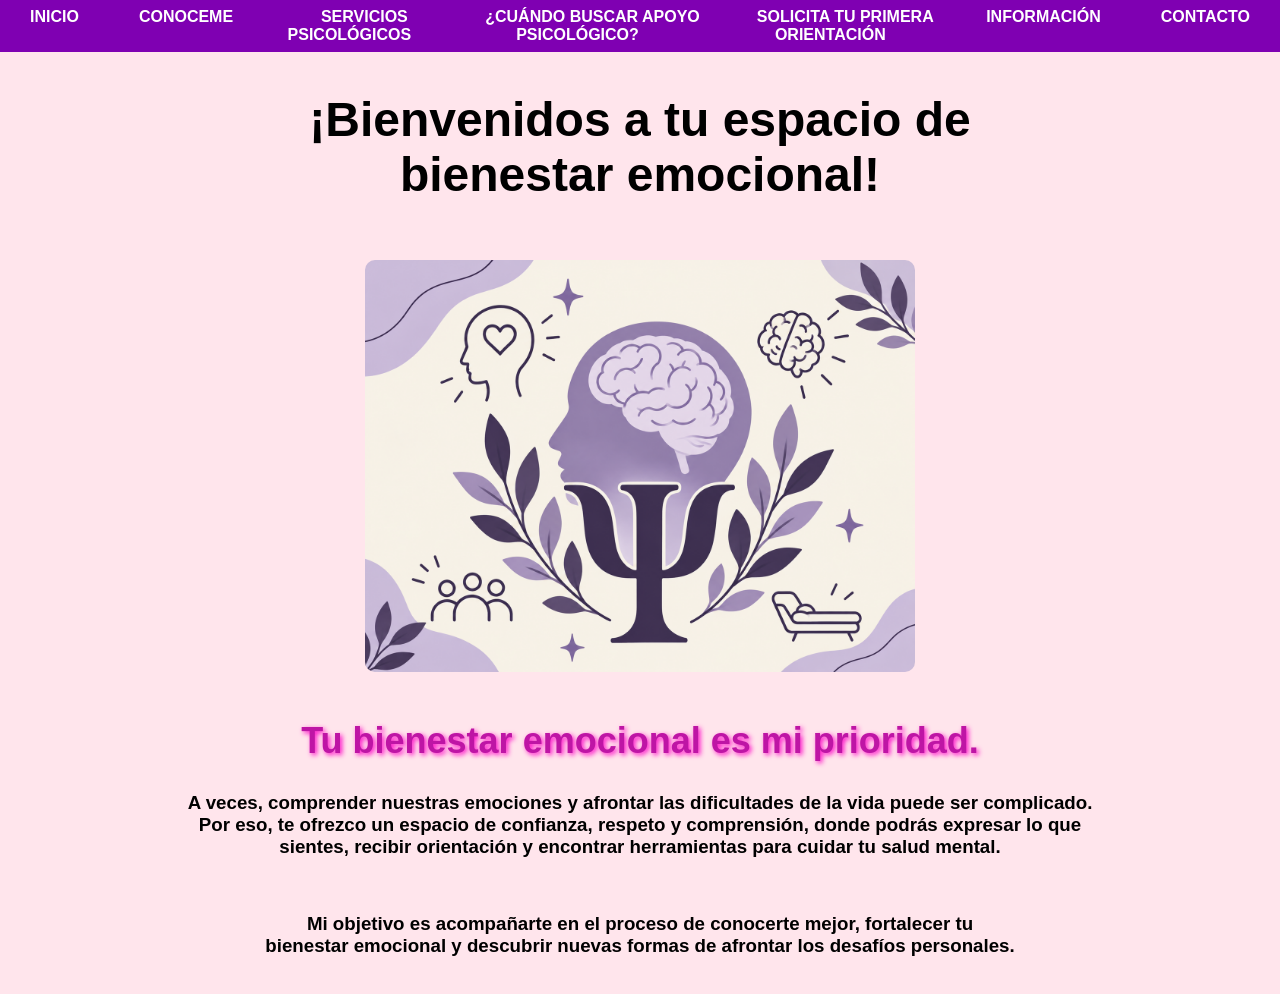
<file: index.html>
<html>
<head>
    <meta charset="UTF-8">
  <title>INICIO</title>
  <link rel="stylesheet" href="css/estilos.css">
</head>
<body>
    <header>
        <nav class="navbar">
            <ul>
                <li><a href="index.html">INICIO</a></li>
                <li><a href="conoce.html">CONOCEME</a></li>
                <li><a href="servicios.html">SERVICIOS PSICOLÓGICOS</a></li>
                <li><a href="apoyo.html">¿CUÁNDO BUSCAR APOYO PSICOLÓGICO?</a></li>
                <li><a href="orientacion.html">SOLICITA TU PRIMERA ORIENTACIÓN</a></li>
                <li><a href="informacion.html">INFORMACIÓN</a></li>
                <li><a href="contacto.html">CONTACTO</a></li>
            </ul>
        </nav>
    </header>

    <main>
        <center>
            <div class="flotante">
                <h2>¡Bienvenidos a tu espacio de <br>
                    bienestar emocional!</h2>
            </div>
                <br>
                <div class="galeria">
                    <img src="img/portada1.png" class="estilo1">
                </div>
                <br>
                <div class="sombra-suave">
                    <h2>Tu bienestar emocional es mi prioridad.</h2>
                </div>
                <h3>
                <p>
                    A veces, comprender nuestras emociones y afrontar las dificultades de la vida puede ser complicado.<br>
                    Por eso, te ofrezco un espacio de confianza, respeto y comprensión, donde podrás expresar lo que <br>
                    sientes, recibir orientación y encontrar herramientas para cuidar tu salud mental.<br>
                </p>
                </h3>
                <br>
                <h3>
                <p>
                    Mi objetivo es acompañarte en el proceso de conocerte mejor, fortalecer tu <br>
                    bienestar emocional y descubrir nuevas formas de afrontar los desafíos personales.
                </p>
                </h3>
                <br>
        </center>
    </main>
</body>
</html>
</file>
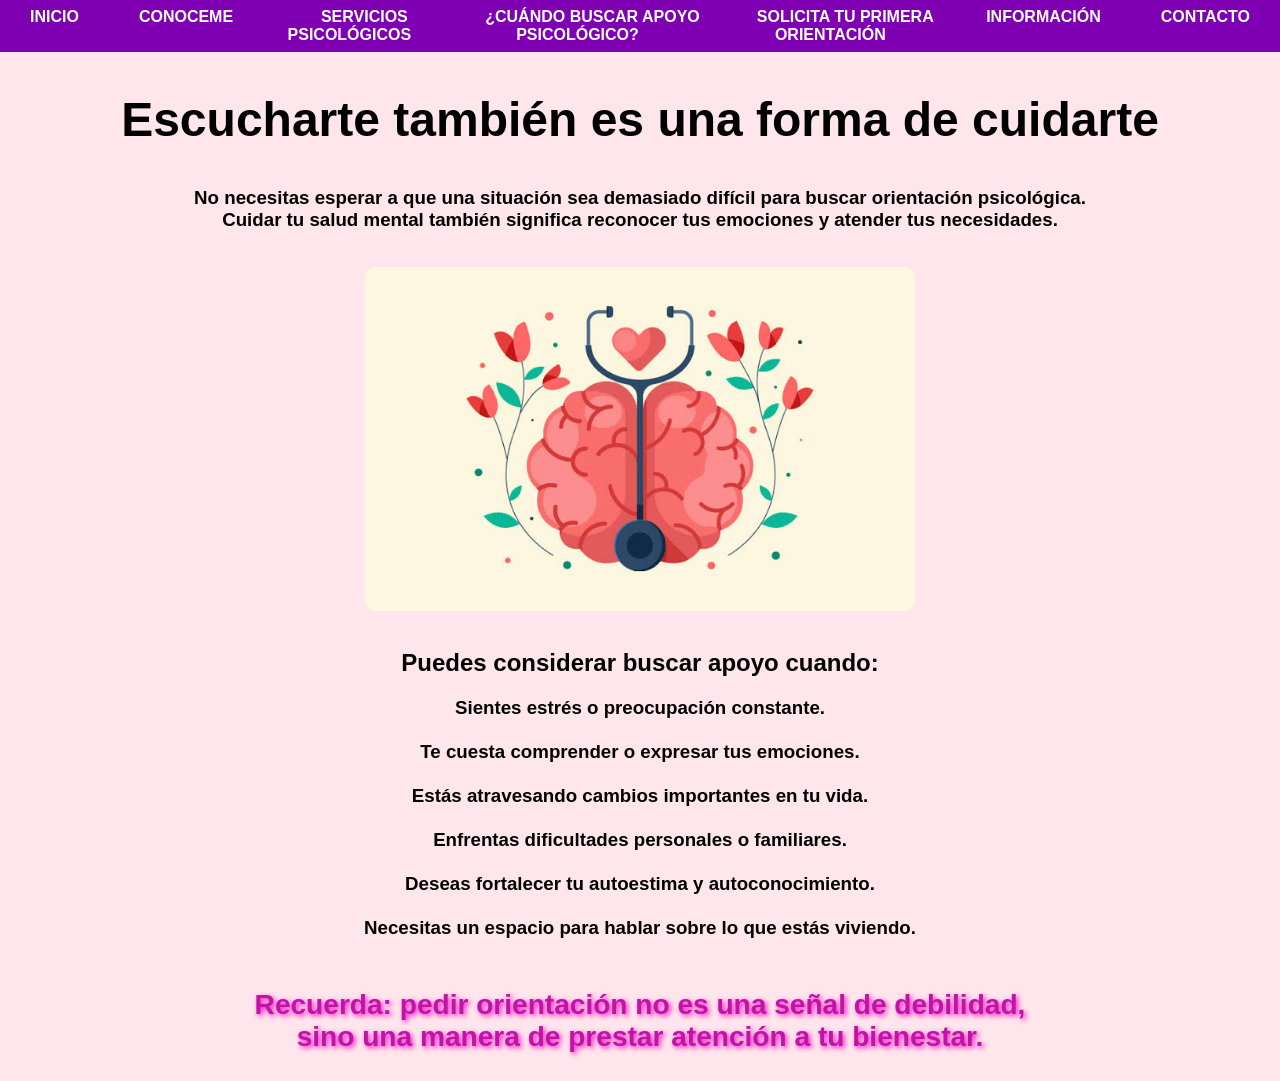
<file: apoyo.html>
<html>
<head>
    <meta charset="UTF-8">
    <title>apoyo</title>
    <link rel="stylesheet" href="css/estilos.css">
</head>
<body>
    <header>
        <nav class="navbar">
            <ul>
                <li><a href="index.html">INICIO</a></li>
                <li><a href="conoce.html">CONOCEME</a></li>
                <li><a href="servicios.html">SERVICIOS PSICOLÓGICOS</a></li>
                <li><a href="apoyo.html">¿CUÁNDO BUSCAR APOYO PSICOLÓGICO?</a></li>
                <li><a href="orientacion.html">SOLICITA TU PRIMERA ORIENTACIÓN</a></li>
                <li><a href="informacion.html">INFORMACIÓN</a></li>
                <li><a href="contacto.html">CONTACTO</a></li>
            </ul>
        </nav>
    </header>

    <main>
    <center>
        <div class="flotante">
                <h2>Escucharte también es una forma de cuidarte</h2>
        </div>
    <h3>
    <p>
        No necesitas esperar a que una situación sea demasiado difícil para buscar orientación psicológica.<br>
        Cuidar tu salud mental también significa reconocer tus emociones y atender tus necesidades.<br>
    </p>
    </h3>
    <br>
    <div class="galeria">
        <img src="img/bienestra.jpg" class="estilo1">
    </div>
    <br>
    <h2>Puedes considerar buscar apoyo cuando:</h2>
    <h3>
    <p>
       Sientes estrés o preocupación constante.<br><br>
        Te cuesta comprender o expresar tus emociones.<br><br>
        Estás atravesando cambios importantes en tu vida.<br><br>
        Enfrentas dificultades personales o familiares.<br><br>
        Deseas fortalecer tu autoestima y autoconocimiento.<br><br>
        Necesitas un espacio para hablar sobre lo que estás viviendo.<br><br>
    </p>
    </h3>
    <div class="sombra-suave">
                <h3>Recuerda: pedir orientación no es una señal de debilidad, <br>
                    sino una manera de prestar atención a tu bienestar.</h3>
        </div>
</center> 
</main>       
</body>
</html>
</file>
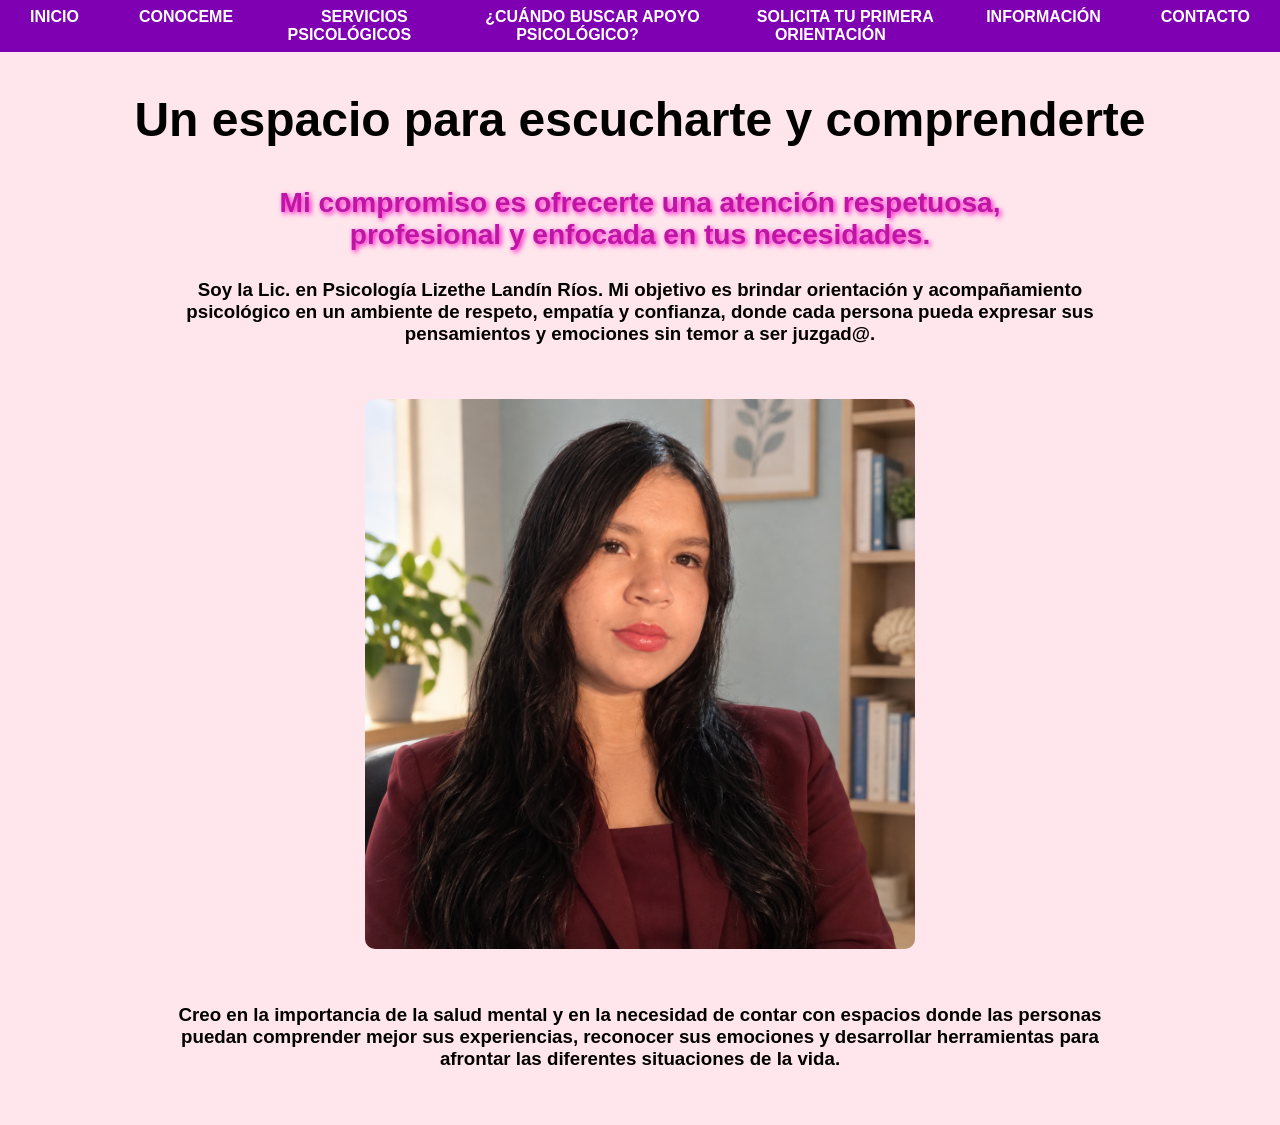
<file: conoce.html>
<html>
<head>
    <meta charset="UTF-8">
    <title>conóceme </title>
    <link rel="stylesheet" href="css/estilos.css">
</head>
<body>
    <header>
        <nav class="navbar">
            <ul>
                <li><a href="index.html">INICIO</a></li>
                <li><a href="conoce.html">CONOCEME</a></li>
                <li><a href="servicios.html">SERVICIOS PSICOLÓGICOS</a></li>
                <li><a href="apoyo.html">¿CUÁNDO BUSCAR APOYO PSICOLÓGICO?</a></li>
                <li><a href="orientacion.html">SOLICITA TU PRIMERA ORIENTACIÓN</a></li>
                <li><a href="informacion.html">INFORMACIÓN</a></li>
                <li><a href="contacto.html">CONTACTO</a></li>
            </ul>
        </nav>
    </header>

    <main>
    <center>
        <div class="flotante">
                <h2>Un espacio para escucharte y comprenderte</h2>
        </div>
    <div class="sombra-suave">
                <h3>Mi compromiso es ofrecerte una atención respetuosa, <br>
                    profesional y enfocada en tus necesidades.</h3>
        </div>
    <h3>
    <p>
        Soy la Lic. en Psicología Lizethe Landín Ríos. Mi objetivo es brindar orientación y acompañamiento<br>
        psicológico en un ambiente de respeto, empatía y confianza, donde cada persona pueda expresar sus<br>
        pensamientos y emociones sin temor a ser juzgad@.<br>
    </p>
    </h3>
    <br>
    <br>
    <div class="galeria">
        <img src="img/yo.png" class="estilo1">
    </div>
    <br>
    <br>
    <h3>
    <p>
        Creo en la importancia de la salud mental y en la necesidad de contar con espacios donde las personas<br>
        puedan comprender mejor sus experiencias, reconocer sus emociones y desarrollar herramientas para <br>
        afrontar las diferentes situaciones de la vida.<br>
    </p>
    </h3>
    <br>
    <br>
</center> 
</main>       
</body>
</html>
</file>
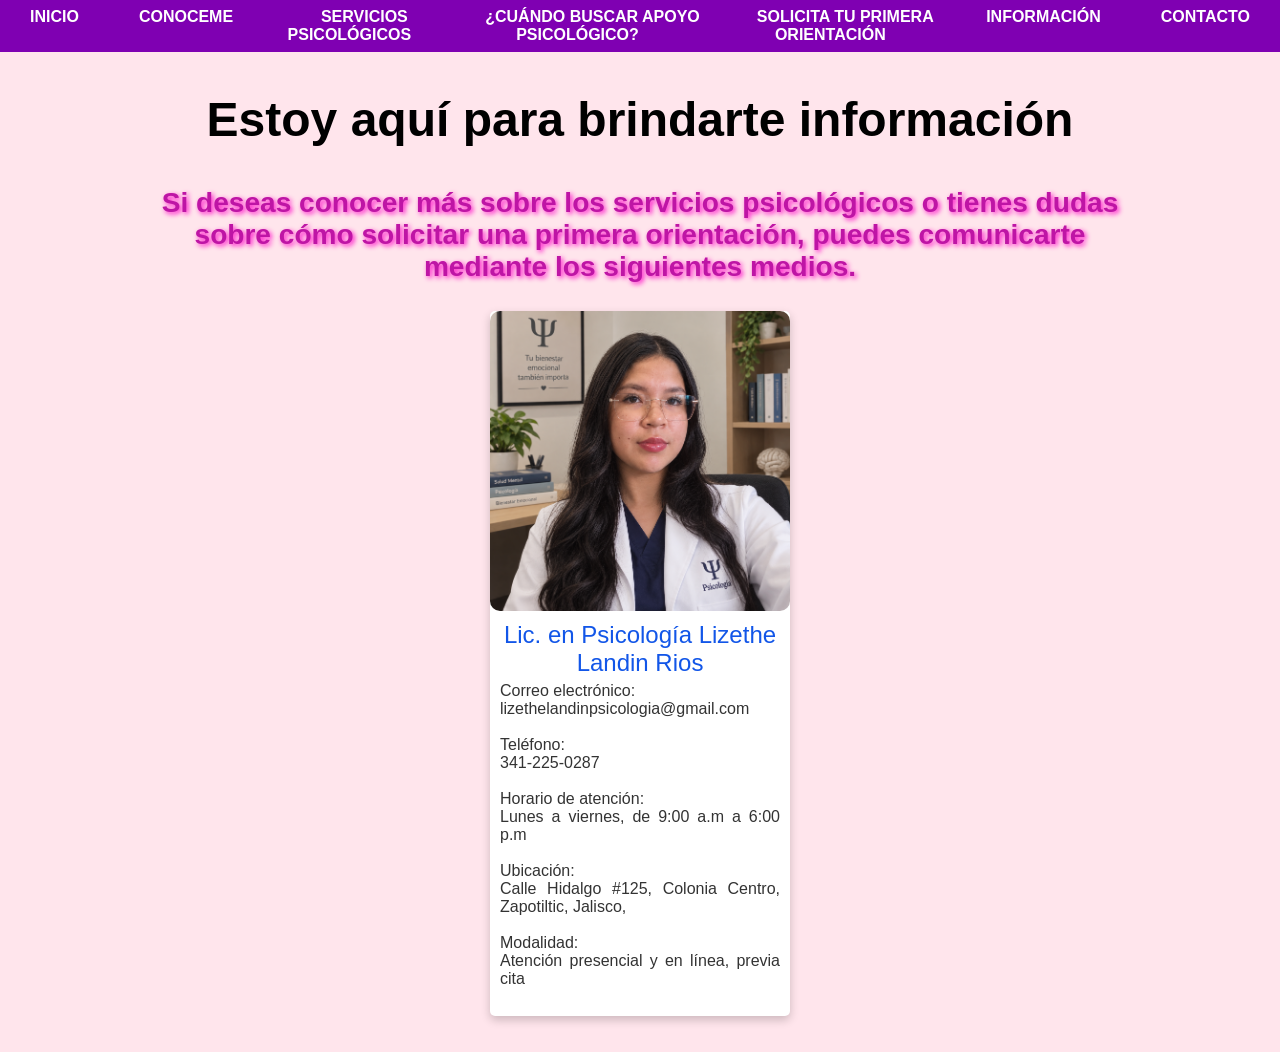
<file: contacto.html>
<html>
<head>
    <meta charset="UTF-8">
    <title>contacto</title>
    <link rel="stylesheet" href="css/estilos.css">
</head>
<body>
    <header>
        <nav class="navbar">
            <ul>
                <li><a href="index.html">INICIO</a></li>
                <li><a href="conoce.html">CONOCEME</a></li>
                <li><a href="servicios.html">SERVICIOS PSICOLÓGICOS</a></li>
                <li><a href="apoyo.html">¿CUÁNDO BUSCAR APOYO PSICOLÓGICO?</a></li>
                <li><a href="orientacion.html">SOLICITA TU PRIMERA ORIENTACIÓN</a></li>
                <li><a href="informacion.html">INFORMACIÓN</a></li>
                <li><a href="contacto.html">CONTACTO</a></li>
            </ul>
        </nav>
    </header>

    <main>
    <center>
        <div class="flotante">
                <h2>Estoy aquí para brindarte información</h2>
        </div>
    <div class="sombra-suave">
                <h3>Si deseas conocer más sobre los servicios psicológicos o tienes dudas <br>
                    sobre cómo solicitar una primera orientación, puedes comunicarte<br>
                    mediante los siguientes medios.</h3>
        </div>

    <center>
    <div class="contenido">
        <div class="galeria">
    <div class="card">
    <img src="img/yo2.png" width="500px" height="800px">
    <div class="card-content">
      <div class="card-title">Lic. en Psicología Lizethe Landin Rios</div>
      <div class="card-description">
        Correo electrónico: <br>
        lizethelandinpsicologia@gmail.com<br><br>
        Teléfono: <br>
        341-225-0287<br><br>
        Horario de atención:<br>
        Lunes a viernes, de 9:00 a.m a 6:00 p.m<br><br>
        Ubicación: <br>
        Calle Hidalgo #125, Colonia Centro, Zapotiltic, Jalisco,<br><br>
        Modalidad:<br>
        Atención presencial y en línea, previa cita<br><br>
      </div>
    </div>
  </div>
</center>      

<br>
<br>
    </center>
</main>       
</body>
</html>
</file>
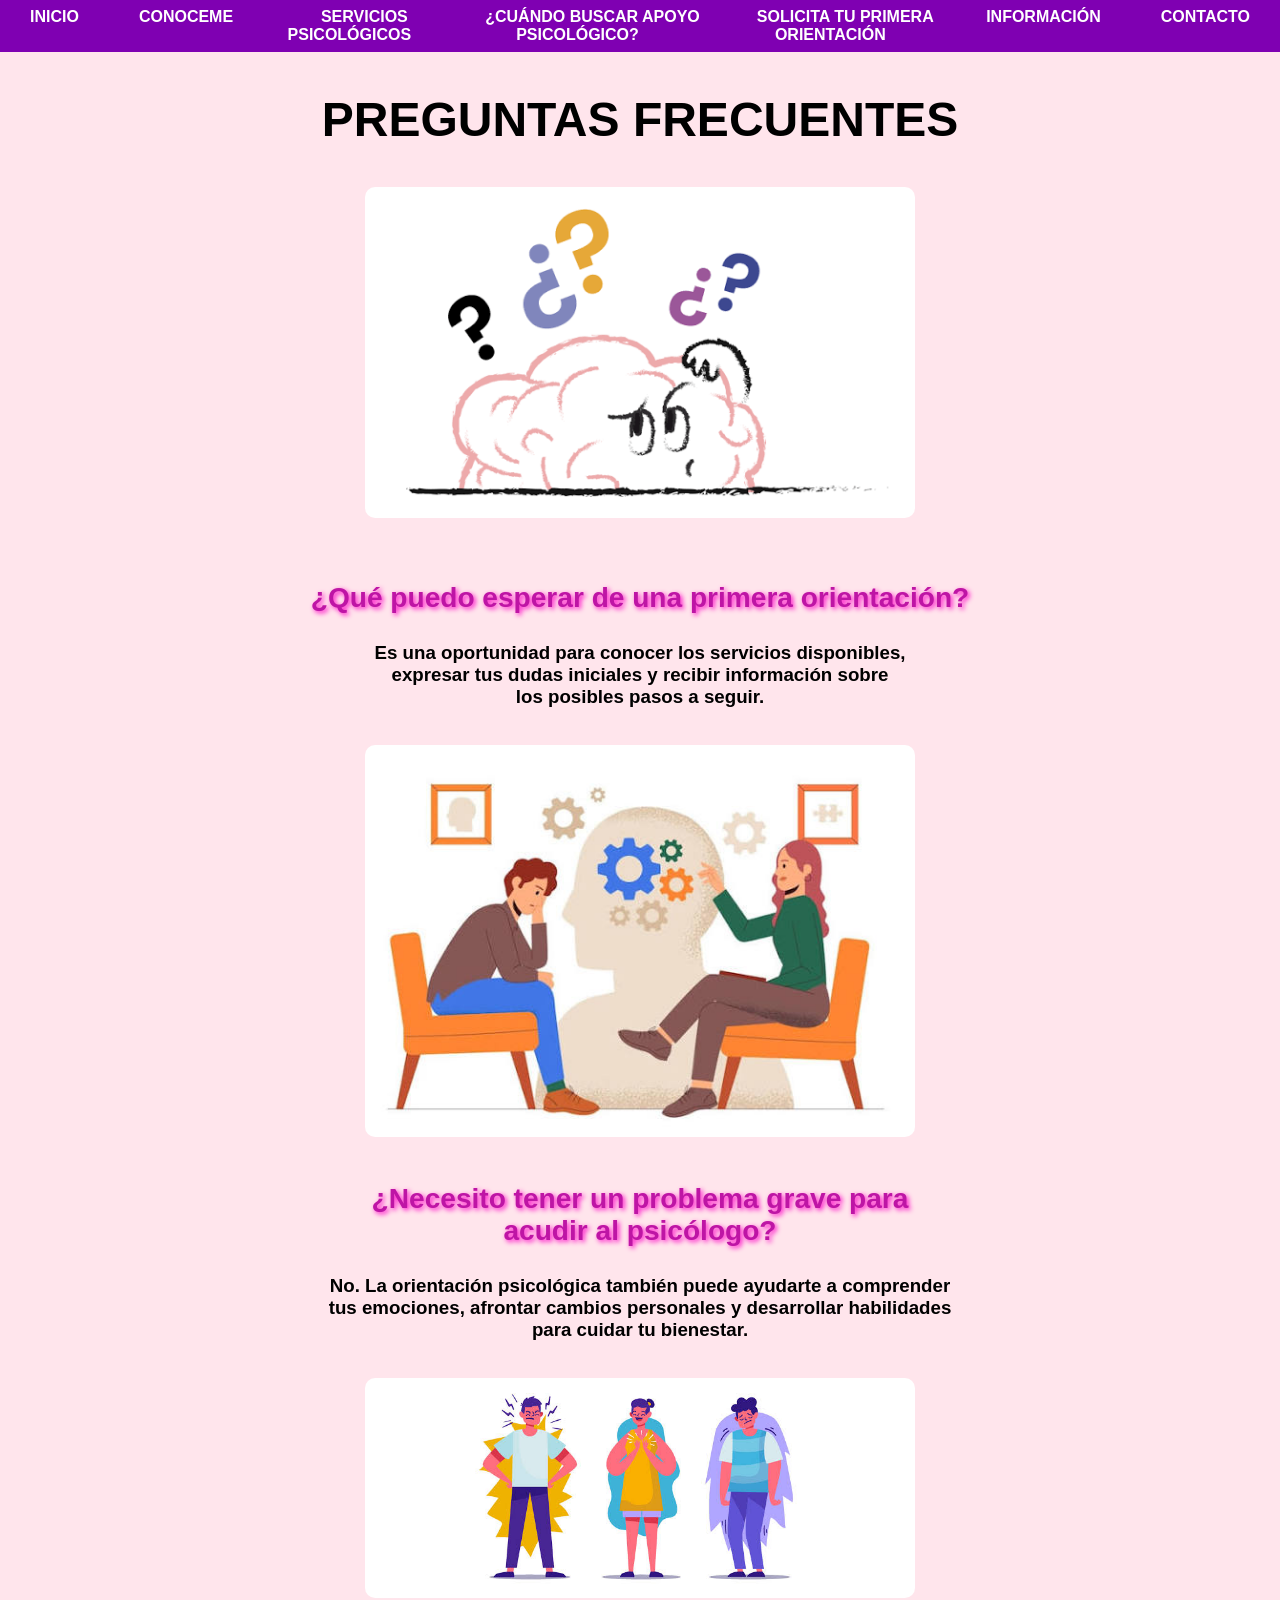
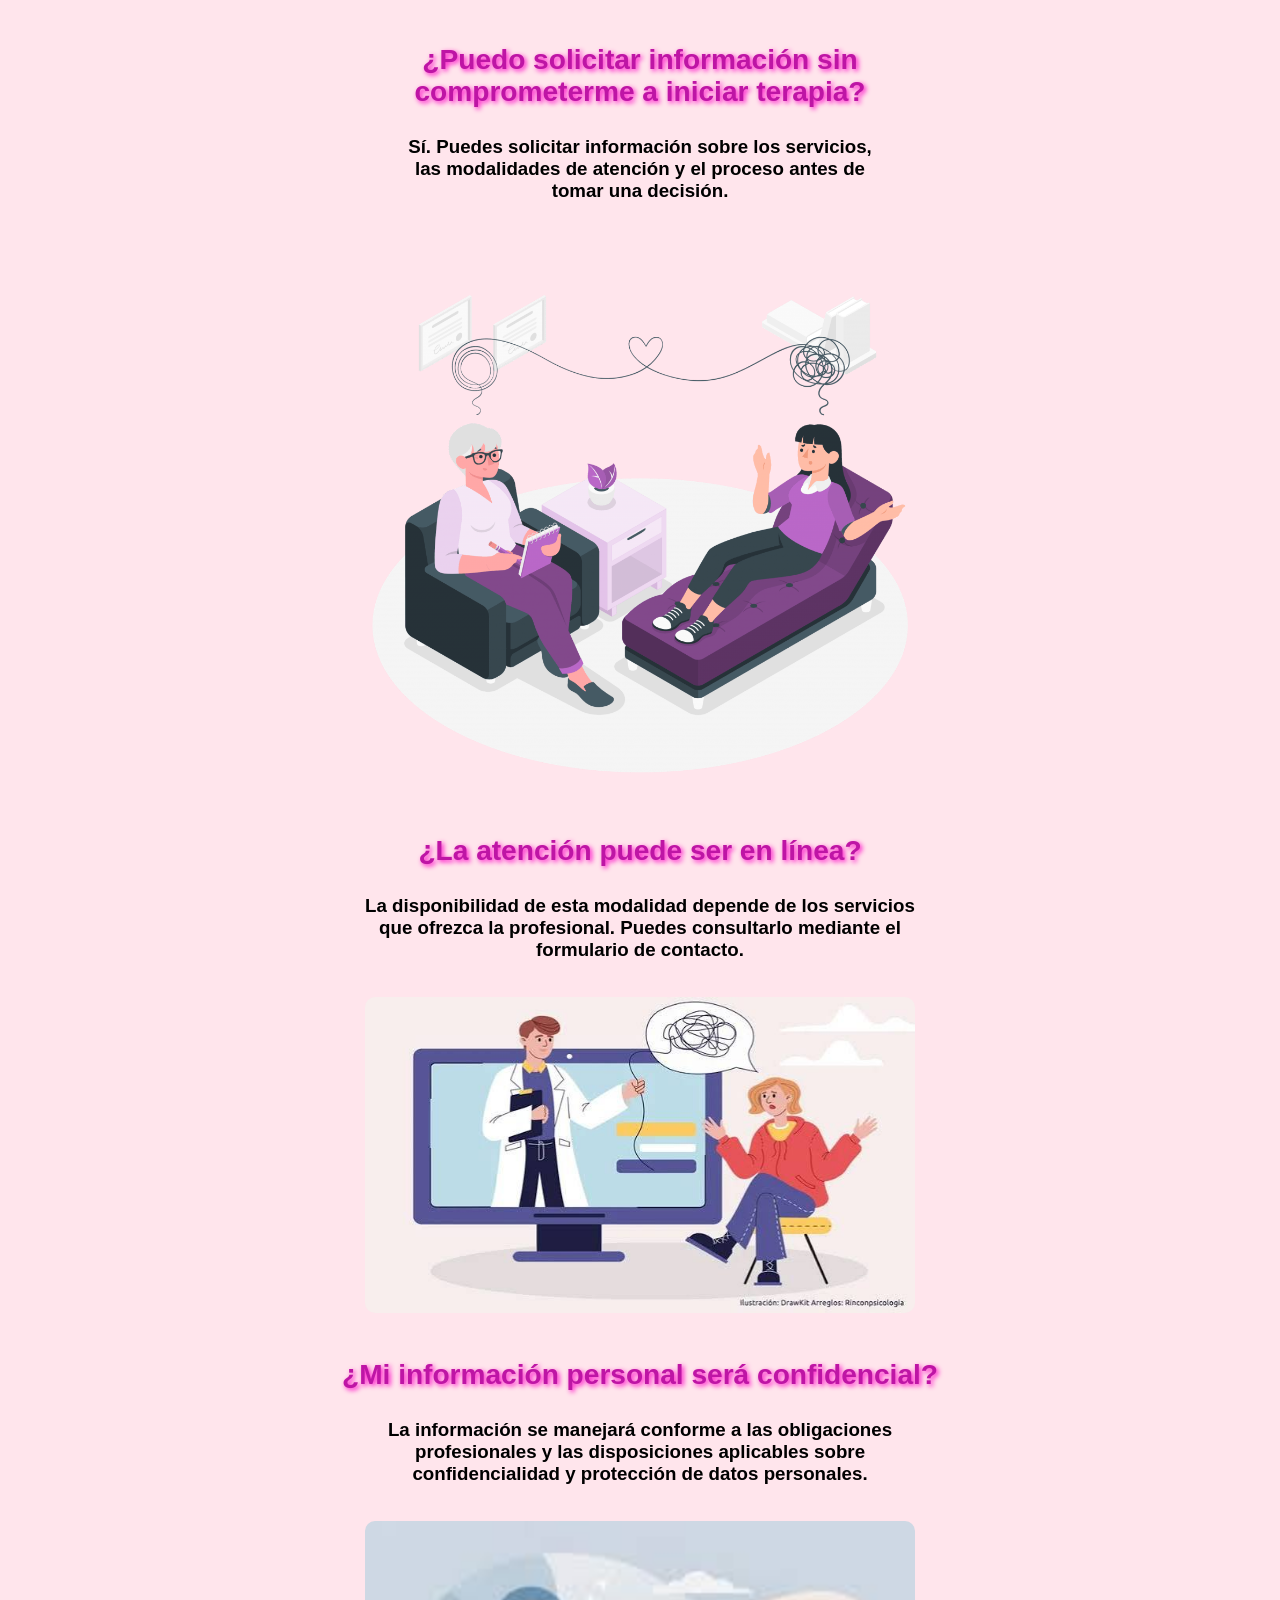
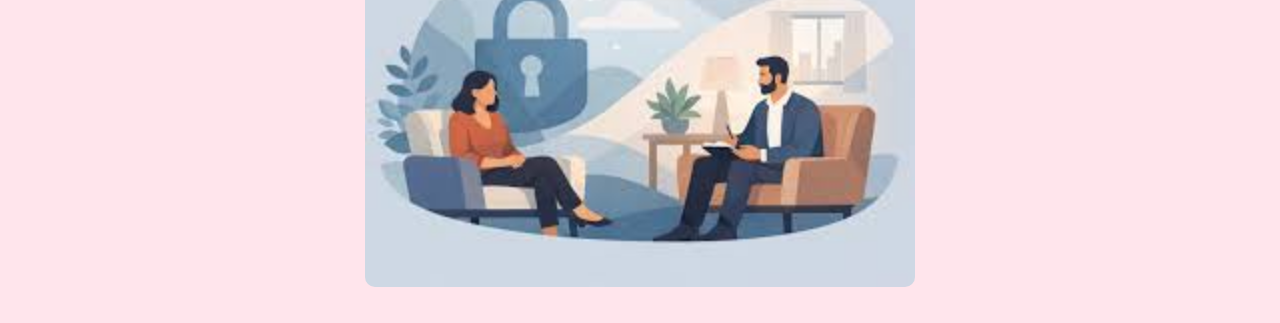
<file: informacion.html>
<html>
<head>
    <meta charset="UTF-8">
    <title>información </title>
    <link rel="stylesheet" href="css/estilos.css">
</head>
<body>
    <header>
        <nav class="navbar">
            <ul>
                <li><a href="index.html">INICIO</a></li>
                <li><a href="conoce.html">CONOCEME</a></li>
                <li><a href="servicios.html">SERVICIOS PSICOLÓGICOS</a></li>
                <li><a href="apoyo.html">¿CUÁNDO BUSCAR APOYO PSICOLÓGICO?</a></li>
                <li><a href="orientacion.html">SOLICITA TU PRIMERA ORIENTACIÓN</a></li>
                <li><a href="informacion.html">INFORMACIÓN</a></li>
                <li><a href="contacto.html">CONTACTO</a></li>
            </ul>
        </nav>
    </header>

    <main>
    <center>
        <div class="flotante">
            <h2>PREGUNTAS FRECUENTES</h2>
        </div>

        <div class="galeria">
        <img src="img/preguntas.png" class="estilo1">
    </div>
    <br>
    <br>
        <div class="sombra-suave">
            <h3>¿Qué puedo esperar de una primera orientación?</h3>
        </div>
    <h3>
    <p>
        Es una oportunidad para conocer los servicios disponibles, <br>
        expresar tus dudas iniciales y recibir información sobre<br>
        los posibles pasos a seguir.<br>
    </p>
    </h3>    
    <br>
    <div class="galeria">
        <img src="img/orientacion2.jpg" class="estilo1">
    </div>
    <br>
        <div class="sombra-suave">
            <h3>¿Necesito tener un problema grave para<br>
            acudir al psicólogo?</h3>
        </div>
    <h3>
    <p>
       No. La orientación psicológica también puede ayudarte a comprender <br>
       tus emociones, afrontar cambios personales y desarrollar habilidades<br>
       para cuidar tu bienestar.<br>
    </p>
    </h3>
    <br>
    <div class="galeria">
        <img src="img/emociones.jpg" class="estilo1">
    </div>
    <br>
        <div class="sombra-suave">
            <h3>¿Puedo solicitar información sin <br>
            comprometerme a iniciar terapia?</h3>
        </div>
    <h3>
    <p>
        Sí. Puedes solicitar información sobre los servicios,<br>
        las modalidades de atención y el proceso antes de <br>
        tomar una decisión.
    </p>
    </h3>
    <br>
    <div class="galeria">
        <img src="img/terapia.png" class="estilo1">
    </div>
    <br>
        <div class="sombra-suave">
            <h3>¿La atención puede ser en línea?</h3>
        </div>
    <h3>
    <p>
       La disponibilidad de esta modalidad depende de los servicios <br>
       que ofrezca la profesional. Puedes consultarlo mediante el<br>
       formulario de contacto.
    </p>
    </h3>
    <br>
    <div class="galeria">
        <img src="img/linea.jpg" class="estilo1">
    </div>
    <br>
        <div class="sombra-suave">
            <h3>¿Mi información personal será confidencial?</h3>
        </div>
    <h3>
    <p>
        La información se manejará conforme a las obligaciones <br>
        profesionales y las disposiciones aplicables sobre<br>
        confidencialidad y protección de datos personales.<br>
    </p>
    </h3>
    <br>
    <div class="galeria">
        <img src="img/confidencial.jpg" class="estilo1">
    </div>
    <br>
    <br>
    </center> 
    </main>       
</body>
</html>
</file>
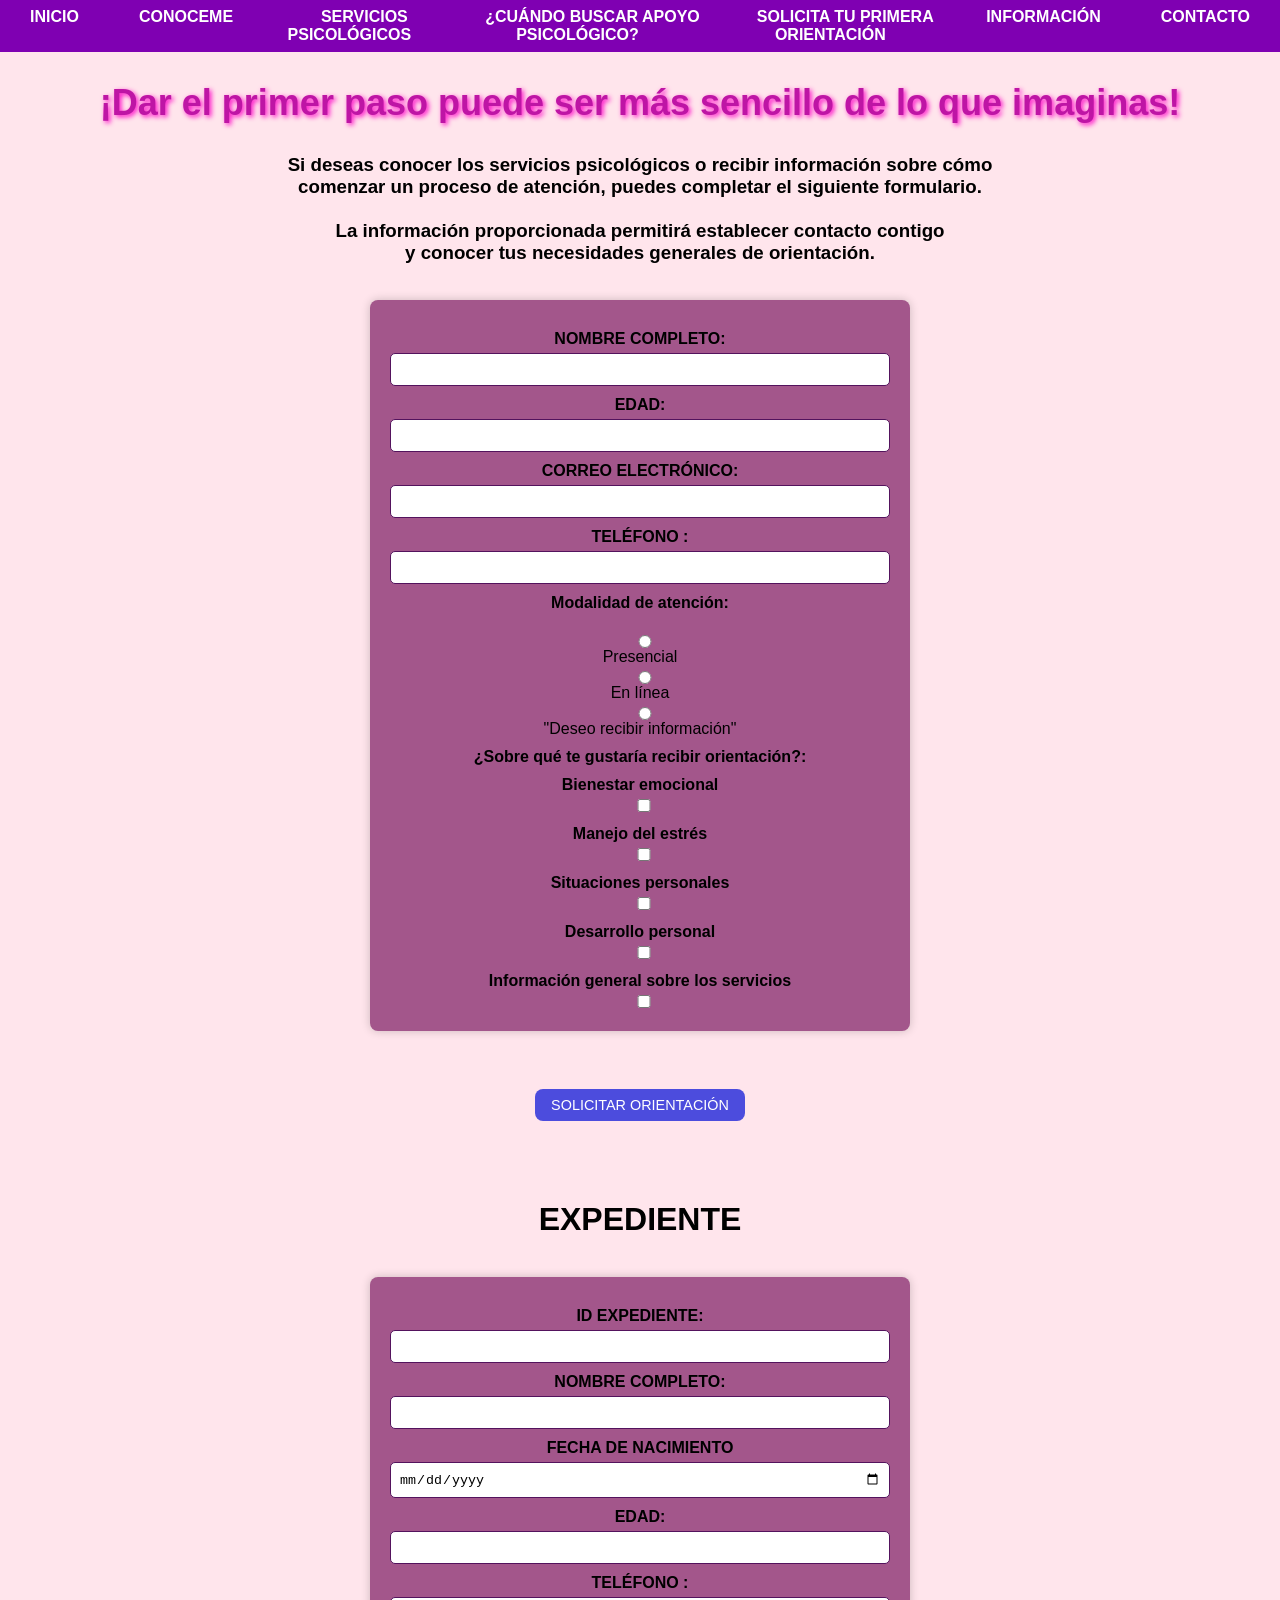
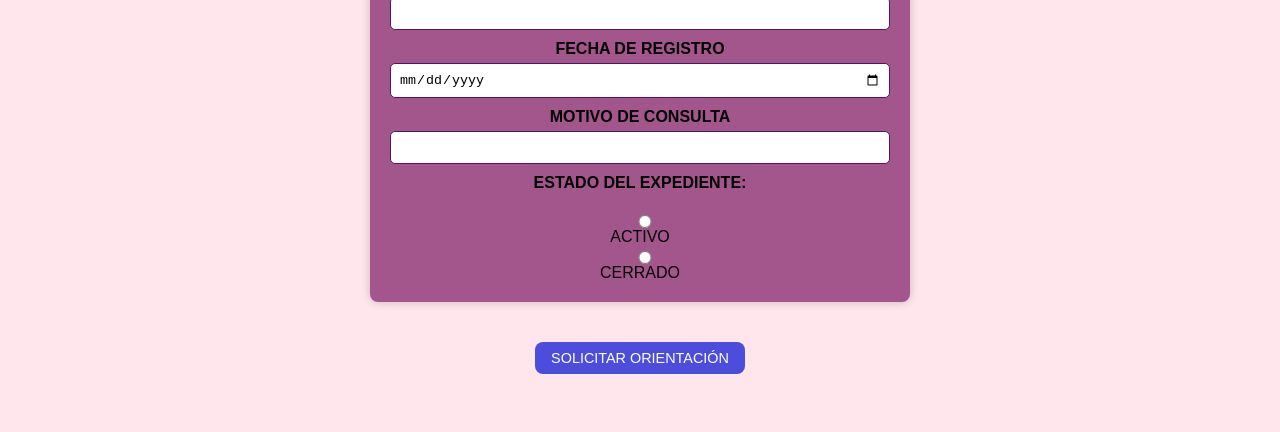
<file: orientacion.html>
<html>
<head>
    <meta charset="UTF-8">
    <title>orientación</title>
    <link rel="stylesheet" href="css/estilos.css">
</head>
<body>
    <header>
        <nav class="navbar">
            <ul>
                <li><a href="index.html">INICIO</a></li>
                <li><a href="conoce.html">CONOCEME</a></li>
                <li><a href="servicios.html">SERVICIOS PSICOLÓGICOS</a></li>
                <li><a href="apoyo.html">¿CUÁNDO BUSCAR APOYO PSICOLÓGICO?</a></li>
                <li><a href="orientacion.html">SOLICITA TU PRIMERA ORIENTACIÓN</a></li>
                <li><a href="informacion.html">INFORMACIÓN</a></li>
                <li><a href="contacto.html">CONTACTO</a></li>
            </ul>
        </nav>
    </header>

    <main>
    <center>
        <div class="sombra-suave">
                <h2>¡Dar el primer paso puede ser más sencillo de lo que imaginas!</h2>
        </div>
    <h3>
    <p>
        Si deseas conocer los servicios psicológicos o recibir información sobre cómo<br>
        comenzar un proceso de atención, puedes completar el siguiente formulario.<br><br>

        La información proporcionada permitirá establecer contacto contigo<br>
        y conocer tus necesidades generales de orientación.<br>
    </p>
    </h3>
    <br>
    <form id="miformulario">
            <label for="nombre">NOMBRE COMPLETO:</label>
            <input type="text" id="nombre">

            <label for="edad">EDAD:</label>
            <input type="number" id="edad">

            <label for="correo">CORREO ELECTRÓNICO:</label>
            <input type="email" id="correo">

            <label for="teléfono">TELÉFONO :</label>
            <input type="number" id="teléfono">

            <label for="pr4" type="radio">Modalidad de atención:</label><br>
                <input type="radio" id="presencial" name="pr4">Presencial<br>
                <input type="radio" id="en línea" name="pr4">En línea<br>
                <input type="radio" id="deseo recibir información" name="pr4">"Deseo recibir información"<br>

                <label> ¿Sobre qué te gustaría recibir orientación?:</label>
                <label for="Bienestar emocional">Bienestar emocional</label>
                <input type="checkbox" id="Bienestar emocional">    

                <label for="Manejo del estrés">Manejo del estrés</label>
                <input type="checkbox" id="Manejo del estrés">

                <label for="Situaciones personales">Situaciones personales</label>
                <input type="checkbox" id="Situaciones personales">

                <label for="Desarrollo personal">Desarrollo personal</label>
                <input type="checkbox" id="Desarrollo personal">

                <label for="Información general sobre los servicios">Información general sobre los servicios</label>
                <input type="checkbox" id="Información general sobre los servicios">            
        </form>
        <br>
        <a href="orientacion.html" target="_blank" class="boton">SOLICITAR ORIENTACIÓN</a>
        <br>
        <br>
        <h1>EXPEDIENTE</h1>
        <br>
        <form id="miformulario">
            <label for="id">ID EXPEDIENTE:</label>
            <input type="number" id="id">

            <label for="nombre">NOMBRE COMPLETO:</label>
            <input type="text" id="nombre">

            <label for="fecha">FECHA DE NACIMIENTO</label>
            <input type="date" id="fecha">

            <label for="edad">EDAD:</label>
            <input type="number" id="edad">

            <label for="teléfono">TELÉFONO :</label>
            <input type="number" id="teléfono">

            <label for="fecha">FECHA DE REGISTRO</label>
            <input type="date" id="fecha">

            <label for="motivo">MOTIVO DE CONSULTA</label>
            <input type="textarea" id="motivo">
            
            <label for="pr4" type="radio">ESTADO DEL EXPEDIENTE:</label><br>
            <input type="radio" id="activo" name="pr4">ACTIVO<br>
            <input type="radio" id="cerrado" name="pr4">CERRADO<br>
        </form>
        <a href="orientacion.html" target="_blank" class="boton">SOLICITAR ORIENTACIÓN</a>
        <br>
        <br>
    </center>
</main>       
</body>
</html>
</file>
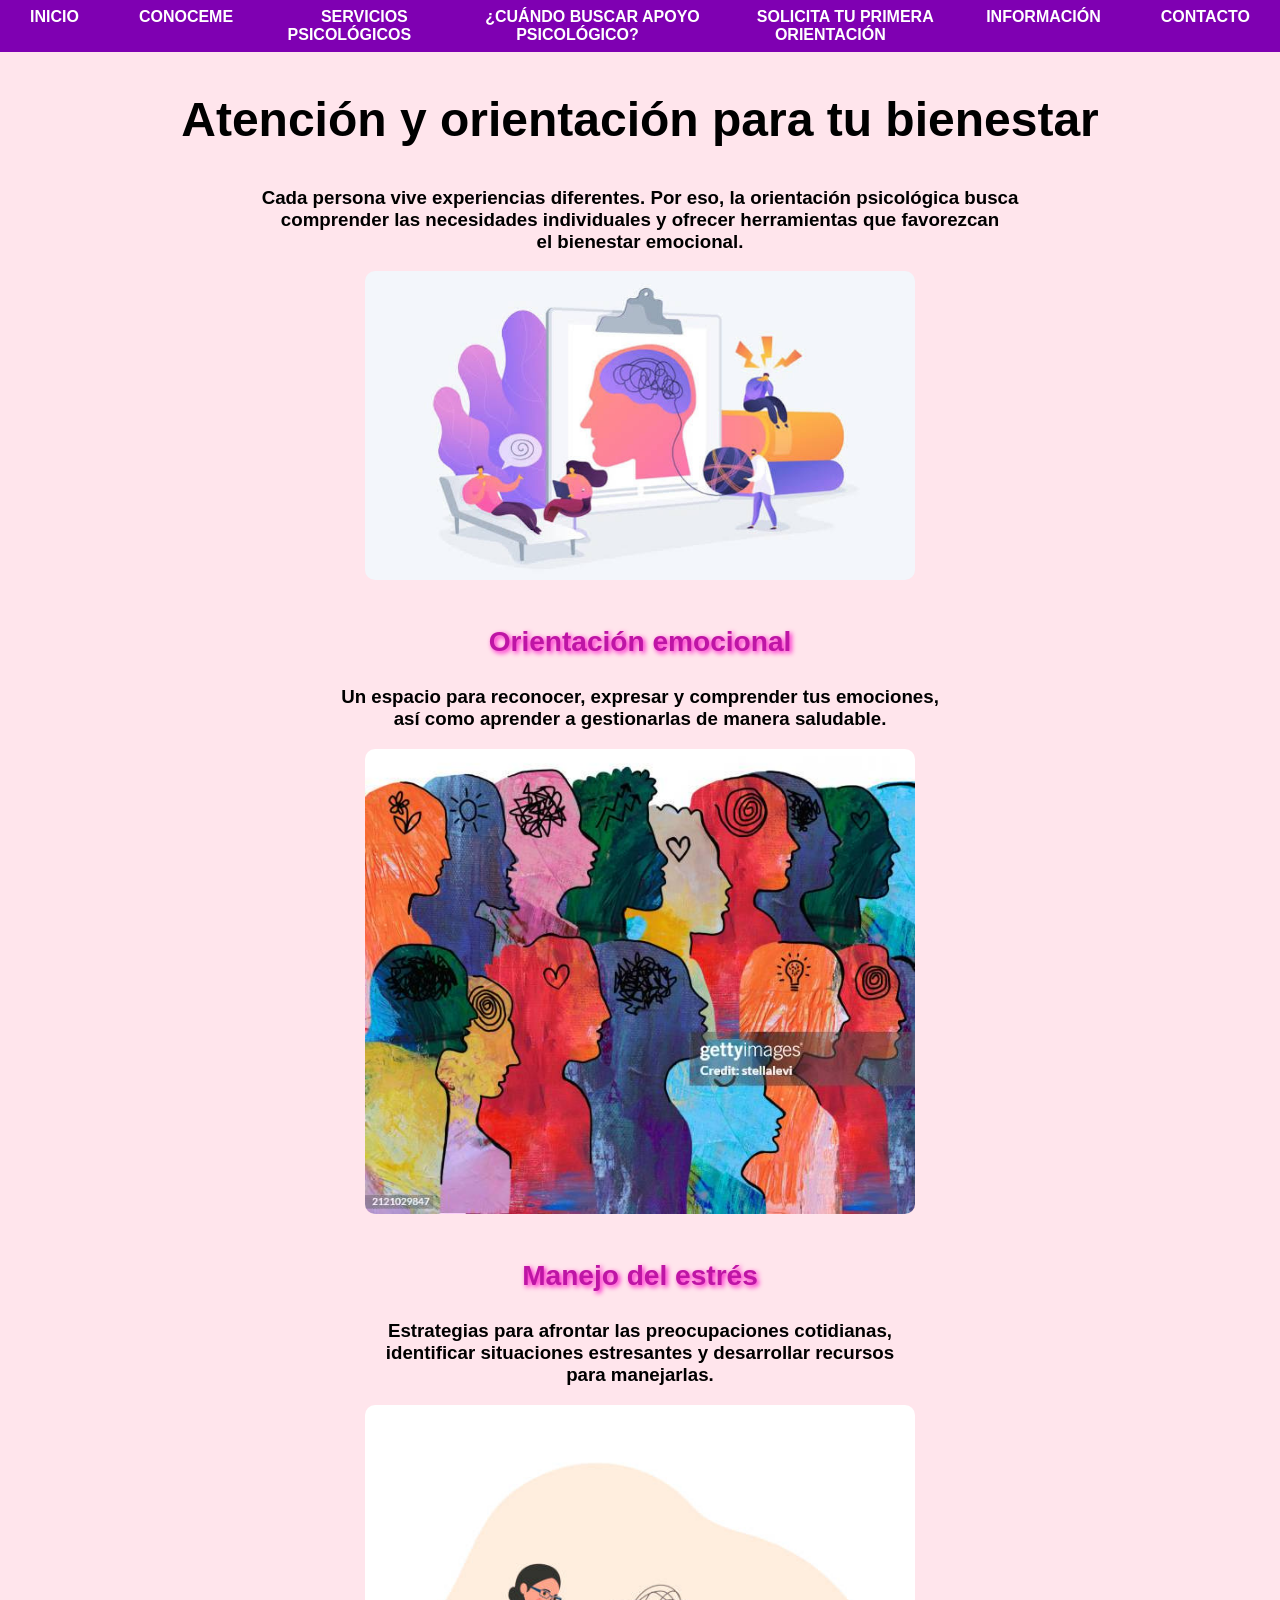
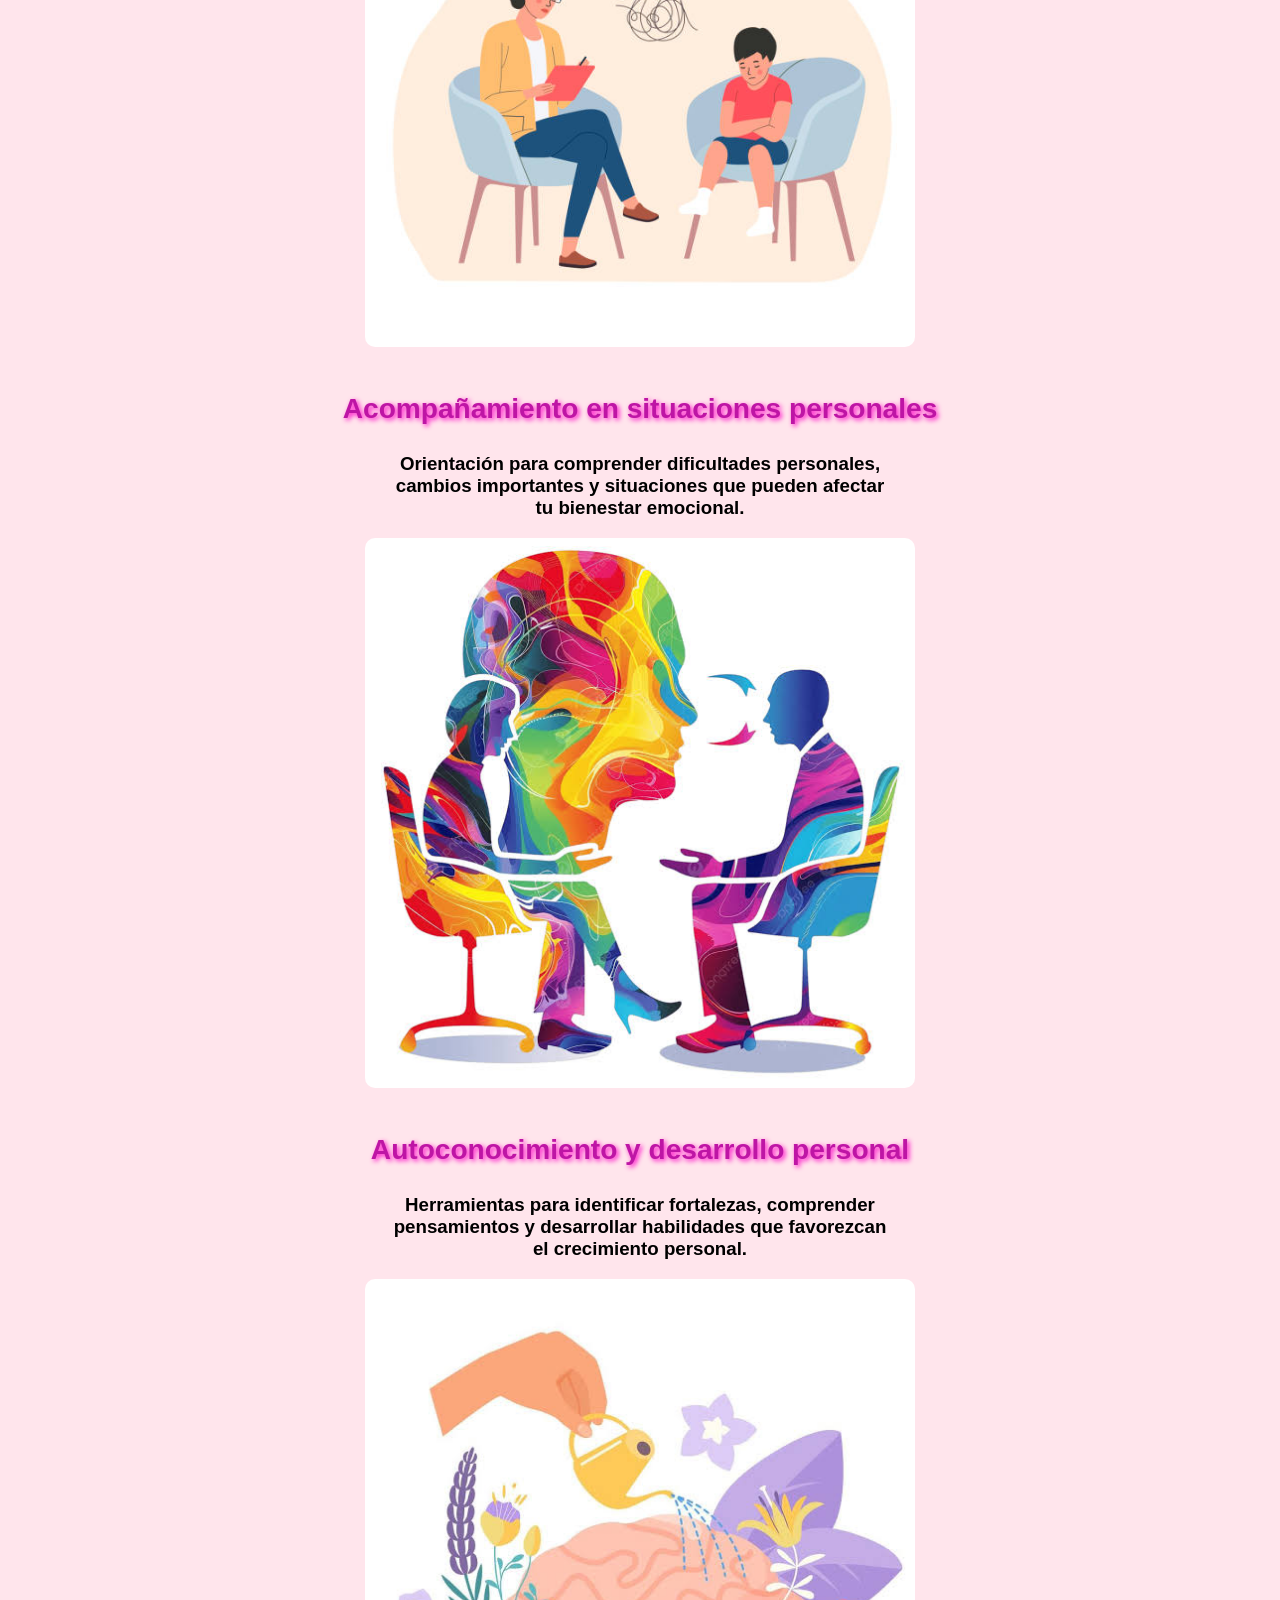
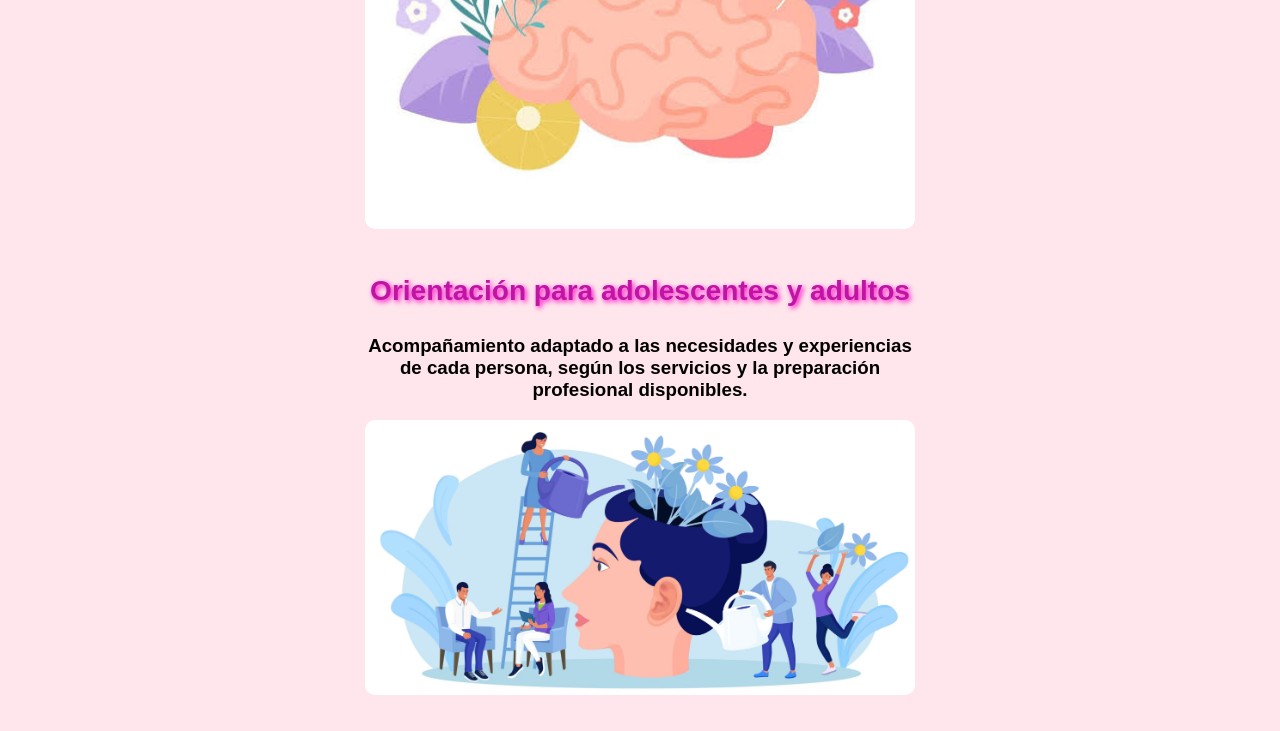
<file: servicios.html>
<html>
<head>
    <meta charset="UTF-8">
    <title>servicios</title>
    <link rel="stylesheet" href="css/estilos.css">
</head>
<body>
    <header>
        <nav class="navbar">
            <ul>
                <li><a href="index.html">INICIO</a></li>
                <li><a href="conoce.html">CONOCEME</a></li>
                <li><a href="servicios.html">SERVICIOS PSICOLÓGICOS</a></li>
                <li><a href="apoyo.html">¿CUÁNDO BUSCAR APOYO PSICOLÓGICO?</a></li>
                <li><a href="orientacion.html">SOLICITA TU PRIMERA ORIENTACIÓN</a></li>
                <li><a href="informacion.html">INFORMACIÓN</a></li>
                <li><a href="contacto.html">CONTACTO</a></li>
            </ul>
        </nav>
    </header>

    <main>
    <center>
        <div class="flotante">
            <h2>Atención y orientación para tu bienestar</h2>
        </div>
     <h3>
    <p>
        Cada persona vive experiencias diferentes. Por eso, la orientación psicológica busca<br>
        comprender las necesidades individuales y ofrecer herramientas que favorezcan <br>
        el bienestar emocional.<br>
    </p>
    </h3>
    <div class="galeria">
        <img src="img/servicios.jpg" class="estilo1">
    </div>
    <br>
    <div class="sombra-suave">
        <h3>Orientación emocional</h3>
    </div>
    <h3>
    <p>
        Un espacio para reconocer, expresar y comprender tus emociones, <br>
        así como aprender a gestionarlas de manera saludable.<br>
    </p>
    </h3>    
    <div class="galeria">
        <img src="img/pensar.jpg" class="estilo1">
    </div>
    <br>
    <div class="sombra-suave">
        <h3>Manejo del estrés</h3>
    </div>
    <h3>
    <p>
        Estrategias para afrontar las preocupaciones cotidianas, <br>
        identificar situaciones estresantes y desarrollar recursos<br>
        para manejarlas.
    </p>
    </h3>
    <div class="galeria">
        <img src="img/escribir.jpg" class="estilo1">
    </div>
    <br>
    <div class="sombra-suave">
        <h3>Acompañamiento en situaciones personales</h3>
    </div>
    <h3>
    <p>
        Orientación para comprender dificultades personales,<br>
        cambios importantes y situaciones que pueden afectar <br>
        tu bienestar emocional.<br>
    </p>
    </h3>
    <div class="galeria">
        <img src="img/psicologo.jpg" class="estilo1">
    </div>
    <br>
    <div class="sombra-suave">
        <h3>Autoconocimiento y desarrollo personal</h3>
    </div>
    <h3>
    <p>
        Herramientas para identificar fortalezas, comprender<br>
        pensamientos y desarrollar habilidades que favorezcan <br>
        el crecimiento personal.<br>
    </p>
    </h3>
    <div class="galeria">
        <img src="img/personal.jpg" class="estilo1">
    </div>
    <br>
    <div class="sombra-suave">
        <h3>Orientación para adolescentes y adultos</h3>
    </div>
    <h3>
    <p>
        Acompañamiento adaptado a las necesidades y experiencias<br>
        de cada persona, según los servicios y la preparación<br>
        profesional disponibles.<br>
    </p>
    </h3>
    <div class="galeria">
        <img src="img/orientacion.jpg" class="estilo1">
    </div>
    <br>
    <br>
    </center> 
    </main>       
</body>
</html>
</file>
<file: css/estilos.css>
body{
        font-family: 'Segoe UI', sans-serif;
        text-align: center;
        background-color: #ffe5ec;
        margin: 0;
        padding: 0;
    }

.navbar {
        background-color: #7f00b2; 
        padding: 0.5em 0;
        }

.navbar ul  {
                list-style: none;
                margin: 0;
                padding: 0;
                display: flex; 
                justify-content: center;
            }

.navbar li  {
                margin: 0 15px;
            }

.navbar a   {
                text-decoration: none;
                color: white;
                font-weight: bold;
                padding: 10px 15px;
                transition: background-color 0.3s ease;
                border-radius: 5px;
            }


.navbar a:hover {
                    background-color: #ff0077; 
                    color: white;
                }

.galeria img {
  width: 550px;
  height: auto;
  transition: transform 0.5s ease, box-shadow 0.5s ease;
  transform-style: preserve-3d;
  border-radius: 10px;
  cursor: pointer;
}
.estilo1:hover {
  transform: rotateY(15deg) scale(1.1);
  box-shadow: 0 10px 20px rgba(0,0,0,0.3);
}
form {
      background-color: #a3568b;
      padding: 20px;
      border-radius: 8px;
      max-width: 500px;
      margin: auto;
      box-shadow: 0 0 10px rgba(0,0,0,0.2);
    }

    label {
      display: block;
      margin-top: 10px;
      font-weight: bold;
      color: #000000;
    }

    input, select {
      width: 100%;
      padding: 8px;
      margin-top: 5px;
      border: 1px solid #53135d;
      border-radius: 5px;
    }

.boton {
      background-color: #fb42a8ff;
      color: white;
      border: none;
      padding: 10px 15px;
      border-radius: 5px;
      cursor: pointer;
      transition: background-color 0.3s ease, transform 0.3s ease;
    }


.boton {
                display: inline-block;
                margin: 40px auto;
                padding: 8px 16px; /* antes: 15px 30px */
                background-color: #3437dbe0;
                color: white;
                border: none;
                border-radius: 8px;
                font-size: 0.9em; /* antes: 1.2em */
                cursor: pointer;
                transition: transform 0.3s ease, background-color 0.3s ease;
                text-decoration: none;
            }

    
    .boton:hover{
                    background-color: #10caf8b0;
                    transform: scale(1.05);
                }

    .flotante   {
                font-size:xx-large;
                animation: flotar 2s ease-in-out infinite;
            }
@keyframes flotar   {
                        0%, 100% { transform: translateY(0); }
                        50% { transform: translateY(-5px); }
                    }

    .sombra-suave   {
                    font-size:x-large;
                    color: #be15a5;
                    text-shadow: 2px 2px 5px rgba(254, 1, 199, 0.978);
                }

                .card {
      max-width: 300px;
      margin: auto;
      background-color: #ffffff;
      border-radius: 5px;
      box-shadow: 0 4px 10px rgba(0,0,0,0.2);
      overflow: hidden;
      transition: transform 0.3s ease;
    }

    .card:hover {
      transform: scale(1.03);
    }

    .card img {
      width: 100%;
      height: auto;
      display: block;
    }

    .card-content {
      padding: 10px;
    }

    .card-title {
      font-size: 1.5em;
      color: #1256e8;
      margin-bottom: 05px;
      text-align: center;
    }

    .card-description {
      font-size: 1em;
      color: #333;
      text-align: justify;
    }
</file>
